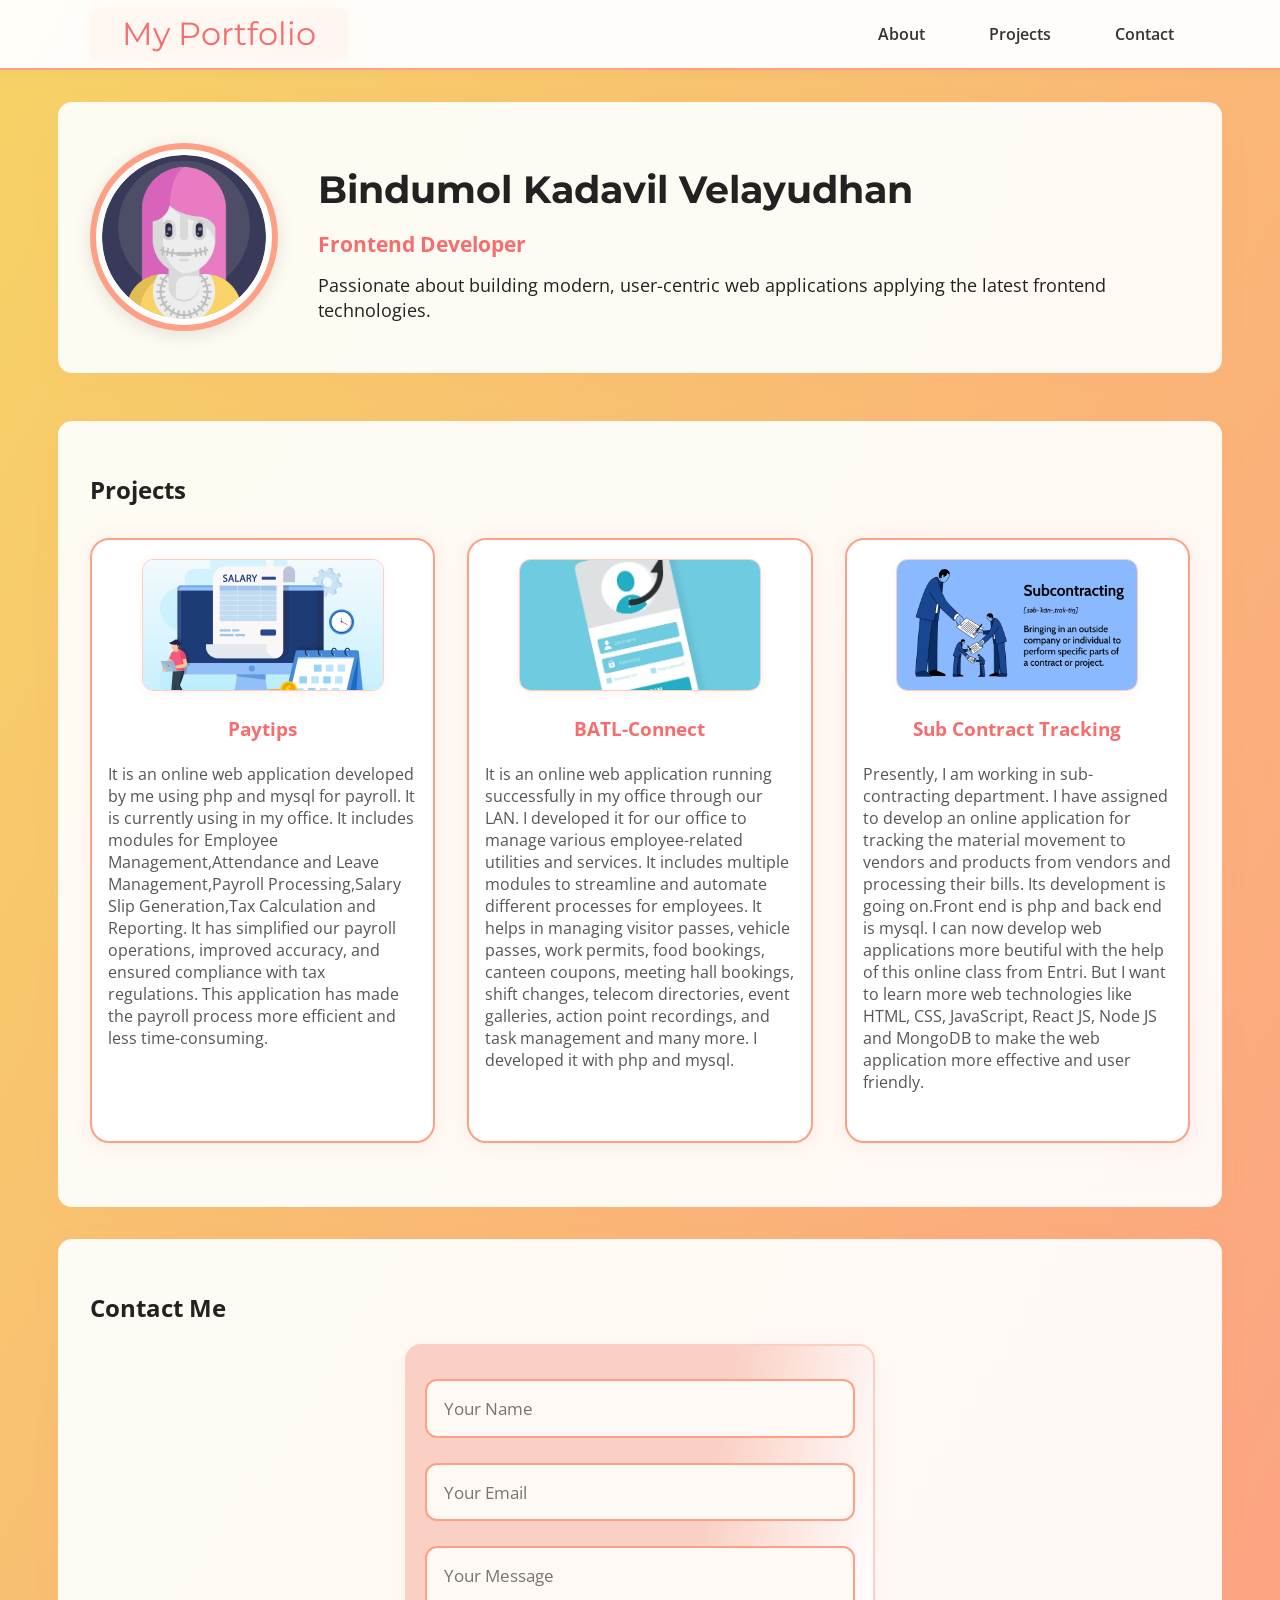
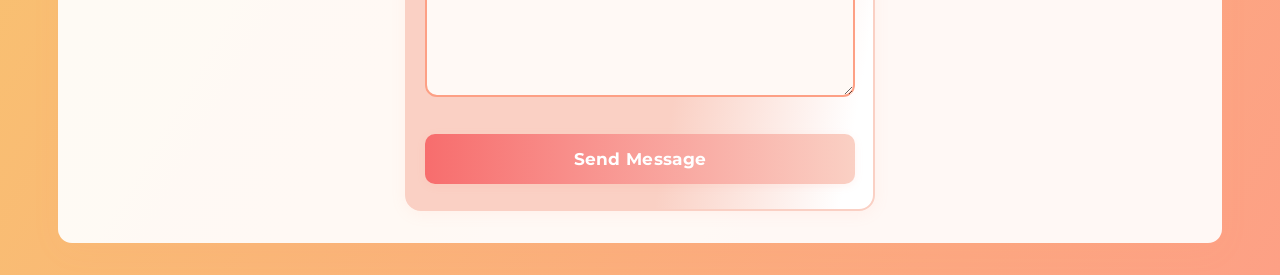
<file: index.html>
<!DOCTYPE html>
<html lang="en">
<head>
  <meta charset="UTF-8" />
  <meta name="viewport" content="width=device-width, initial-scale=1.0" />
  <title>My Portfolio</title>
  <!-- Google Fonts -->
  <link href="https://fonts.googleapis.com/css2?family=Montserrat:wght@700&family=Open+Sans:wght@400;600&display=swap" rel="stylesheet">
  <link rel="stylesheet" href="portfolio.css" />
</head>
<body>
  <header>
    <nav>
      <div class="logo">My Portfolio</div>
      <ul>
        <li><a href="#about">About</a></li>
        <li><a href="#projects">Projects</a></li>
        <li><a href="#contact">Contact</a></li>
      </ul>
    </nav>
  </header>

  <section id="about" class="container about">
    <img class="profile" src="images/myPic.png" alt="Profile Picture" />
    <div>
      <h1>Bindumol Kadavil Velayudhan</h1>
      <h2>Frontend Developer</h2>
      <p>Passionate about building modern, user-centric web applications applying the latest frontend technologies.</p>
    </div>
  </section>

  <section id="projects" class="container">
    <h2>Projects</h2>
    <div class="projects-grid">
      <div class="project-card">
        <img src="images/payroll.jpg" alt="My project-1" />
        <h3>Paytips</h3>
        <p>It is an online web application developed by me using php and mysql for payroll.
            It is currently using in my office. It includes modules for Employee Management,Attendance and Leave Management,Payroll Processing,Salary Slip Generation,Tax Calculation and Reporting.    
            It has simplified our payroll operations, improved accuracy, and ensured compliance with tax regulations.   
            This application has made the payroll process more efficient and less time-consuming.   
            
        </p>
      </div>
      <div class="project-card">
        <img src="images/utility.jpg" alt="My Project-2" />
        <h3>BATL-Connect</h3>
        <p>It is an online web application running successfully in my office through our LAN.
            I developed it for our office to manage various employee-related utilities and services.
            It includes multiple modules to streamline and automate different processes for employees.
            It helps in managing visitor passes, vehicle passes, work permits, food bookings, canteen coupons, meeting hall bookings, shift changes, telecom directories, event galleries, action point recordings, and task management and many more.
            I developed it with php and mysql.</p>
      </div>
      <div class="project-card">
        <img src="images/subcotract.png" alt="My Project-3" />
        <h3>Sub Contract Tracking</h3>
        <p>Presently, I am working in sub-contracting department. I have assigned to develop an online application for tracking the material movement to vendors and products from vendors and processing their bills. Its development is going on.Front end is php and back end is mysql.
            I can now develop web applications more beutiful with the help of this online class from Entri.
             But I want to learn more web technologies like HTML, CSS, JavaScript, React JS, Node JS and MongoDB to make the web application more effective and user friendly.
        </p>
      </div>
    </div>
  </section>

  <section id="contact" class="container">
    <h2>Contact Me</h2>
    <form>
      <input type="text" name="name" placeholder="Your Name" required />
      <input type="email" name="email" placeholder="Your Email" required />
      <textarea name="message" placeholder="Your Message" rows="5" required></textarea>
      <button type="submit">Send Message</button>
    </form>
  </section>
</body>
</html>
</file>
<file: portfolio.css>
/* Google Fonts import remains as before */

body {
  margin: 0;
  font-family: 'Open Sans', sans-serif;
  background: linear-gradient(120deg, #f6d365 0%, #fda085 100%);
  color: #222;
  min-height: 100vh;
}

header {
  background: rgba(255,255,255,0.96);
  box-shadow: 0 2px 12px rgba(0,0,0,0.03);
  position: sticky;
  top: 0;
  z-index: 100;
  border-bottom: 2px solid #fda085;
  padding: 0.5em 0;
}

nav {
  display: flex;
  align-items: center;
  justify-content: space-between;
  max-width: 1100px;
  margin: 0 auto;
  padding: 0 2em;
}

.logo {
  font-family: 'Montserrat', sans-serif;
  font-size: 2em;
  color: #f76d6d;
  padding: 0.2em 1em;
  border-radius: 8px;
  background: rgba(253, 160, 133, 0.07);
  box-shadow: 0 1px 10px rgba(253, 160, 133, 0.08);
}

nav ul {
  list-style: none;
  margin: 0;
  display: flex;
  gap: 2em;
  padding: 0;
}

nav a {
  text-decoration: none;
  color: #333;
  font-weight: 600;
  border-radius: 7px;
  padding: 0.35em 1em;
  transition: 
    color 0.2s, 
    background 0.3s, 
    transform 0.2s;
}

nav a:hover, nav a:focus {
  color: #fff;
  background: linear-gradient(90deg,#fda085,#f76d6d);
  transform: scale(1.07) translateY(-2px);
}

.container {
  max-width: 1100px;
  margin: 2em auto;
  padding: 2em;
  background: rgba(255,255,255,0.92);
  border-radius: 14px;
  box-shadow: 0 8px 32px rgba(253,160,133,0.051);
}

.about {
  display: flex;
  gap: 2.5em;
  align-items: center;
  margin-bottom: 3em;
}

.profile {
  border-radius: 50%;
  width: 164px;
  height: 164px;
  object-fit: cover;
  border: 6px solid #fda085;
  padding: 6px;
  background: #fff;
  box-shadow: 0 4px 18px rgba(0,0,0,0.11);
  transition: border-color 0.3s;
}

.profile:hover {
  border-color: #f76d6d;
}

.about h1 {
  font-family: 'Montserrat', sans-serif;
  font-size: 2.4em;
  margin-bottom: 0.15em;
}

.about h2 {
  font-size: 1.3em;
  color: #f76d6d;
  margin-bottom: 0.7em;
}

.about p {
  font-size: 1.15em;
  margin-top: 0.4em;
}

.projects-grid {
  display: grid;
  grid-template-columns: repeat(auto-fit,minmax(280px,1fr));
  gap: 2em;
  margin: 2em 0;
}

.project-card {
  background: #fff;
  border-radius: 1.2em;
  box-shadow: 0 2px 19px rgba(247,109,109,0.10);
  padding: 1.2em 1em 2em 1em;
  border: 2.5px solid #fda085;
  display: flex;
  flex-direction: column;
  align-items: center;
  transition: transform 0.27s cubic-bezier(.4,1.3,.64,1), box-shadow 0.27s;
}

.project-card:hover {
  transform: translateY(-12px) scale(1.045);
  box-shadow: 0 14px 36px rgba(247,109,109,0.23);
  border-color: #f76d6d;
}

.project-card img {
  width: 100%;
  max-width: 240px;
  border-radius: 0.7em;
  height: 130px;
  object-fit: cover;
  margin-bottom: 1em;
  box-shadow: 0 2px 8px rgba(253,160,133,0.13);
  border: 1.5px solid #fad0c4;
}

.project-card h3 {
  margin: 0.5em 0 0.3em 0;
  color: #f76d6d;
}

.project-card p {
  font-size: 1em;
  color: #555;
}

/* Contact Form Styles */
form {
  display: flex;
  flex-direction: column;
  gap: 1.3em;
  max-width: 430px;
  margin: 0 auto;
  background: linear-gradient(100deg, #fad0c4 60%, #fff 94%);
  border-radius: 1em;
  box-shadow: 0 3px 16px rgba(253,160,133,0.09);
  padding: 2.1em 1.1em 1.6em 1.1em;
  border: 2px solid #fad0c4;
  transition: box-shadow 0.24s;
}

form:focus-within {
  box-shadow: 0 8px 32px rgba(247,109,109,0.12);
}

input, textarea {
  font: inherit;
  padding: 0.92em 1em;
  border: 2px solid #fda085;
  border-radius: 0.7em;
  background: #fff9f5;
  transition: border-color 0.2s, box-shadow 0.2s;
  font-size: 1.07em;
  margin-bottom: 0.25em;
}

input:focus, textarea:focus {
  outline: none;
  border-color: #f76d6d;
  box-shadow: 0 2px 12px rgba(253,160,133,0.13);
}

button[type="submit"] {
  font-family: 'Montserrat', sans-serif;
  background: linear-gradient(90deg, #f76d6d 0%, #fad0c4 100%);
  color: #fff;
  border: none;
  padding: 0.9em 2em;
  border-radius: 0.6em;
  font-size: 1.04em;
  cursor: pointer;
  font-weight: 700;
  margin-top: 0.7em;
  box-shadow: 0 2px 8px rgba(253,160,133,0.12);
  transition: background 0.26s, transform 0.19s;
  letter-spacing: 0.02em;
}

button[type="submit"]:hover, button[type="submit"]:focus {
  background: linear-gradient(90deg, #fad0c4 0%, #f76d6d 100%);
  transform: scale(1.05) translateY(-1.5px);
  box-shadow: 0 4px 24px rgba(247,109,109,0.14);
}

/* Spacing, Alignment and Responsiveness */
@media (max-width: 700px) {
  .about {
    flex-direction: column;
    align-items: flex-start;
    gap: 1.5em;
  }
  .container {
    padding: 1.1em;
  }
  .logo {
    font-size: 1.4em;
  }
}
</file>
